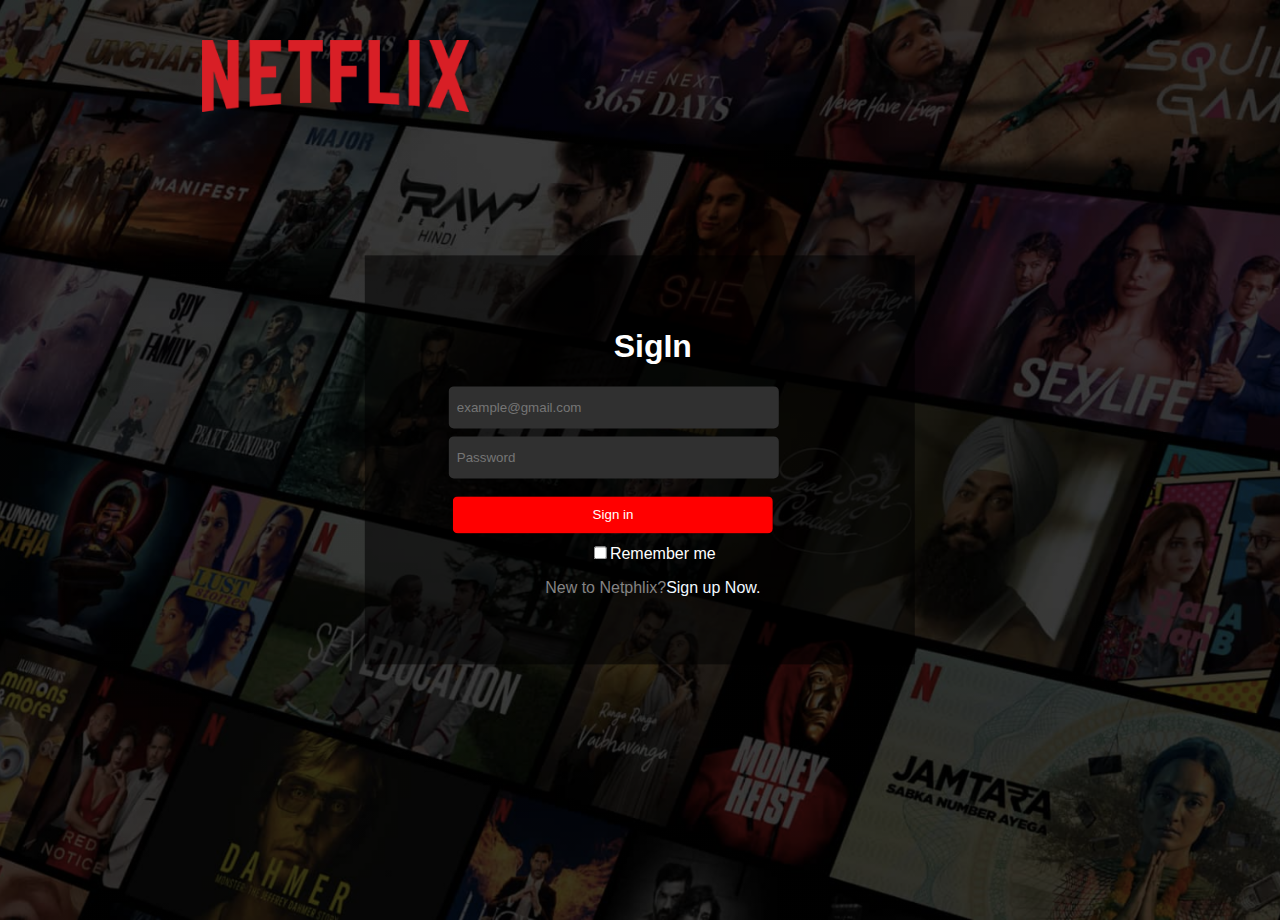
<file: login_signup.html>
<!DOCTYPE html>
<html lang="en">
  <head>
    <meta charset="UTF-8" />
    <meta http-equiv="X-UA-Compatible" content="IE=edge" />
    <meta name="viewport" content="width=device-width, initial-scale=1.0" />
    <link rel="stylesheet" href="./style.css" />
    <title>Sign Up and Login</title>
  </head>
  <body>
    <div class="header">
      <nav>
        <img src="./images/logo.png" alt="" class="logo" />
      </nav>
      <div class="bk-container">
        <h1>SigIn</h1>
        <input
          type="email"
          id="email"
          placeholder="example@gmail.com"
          class="wh-inpu"
          required
        />
        <input
          type="password"
          id="password"
          placeholder="Password"
          class="wh-inpu"
          required
        />
        <button id="btn-login" onclick="login()" class="redbtn long-btn"><a href="./movie.html">Sign in</a></button>
        <br />
        <input type="checkbox" <p>Remember me</p> 
        <p style="color: #848383;">
          New to Netphlix?<a
            style="text-decoration: none; color: aliceblue"
            href="./signup.html"
            >Sign up Now.</a
          >
        </p>
      </div>
    </div>
  </body>
</html>
</file>
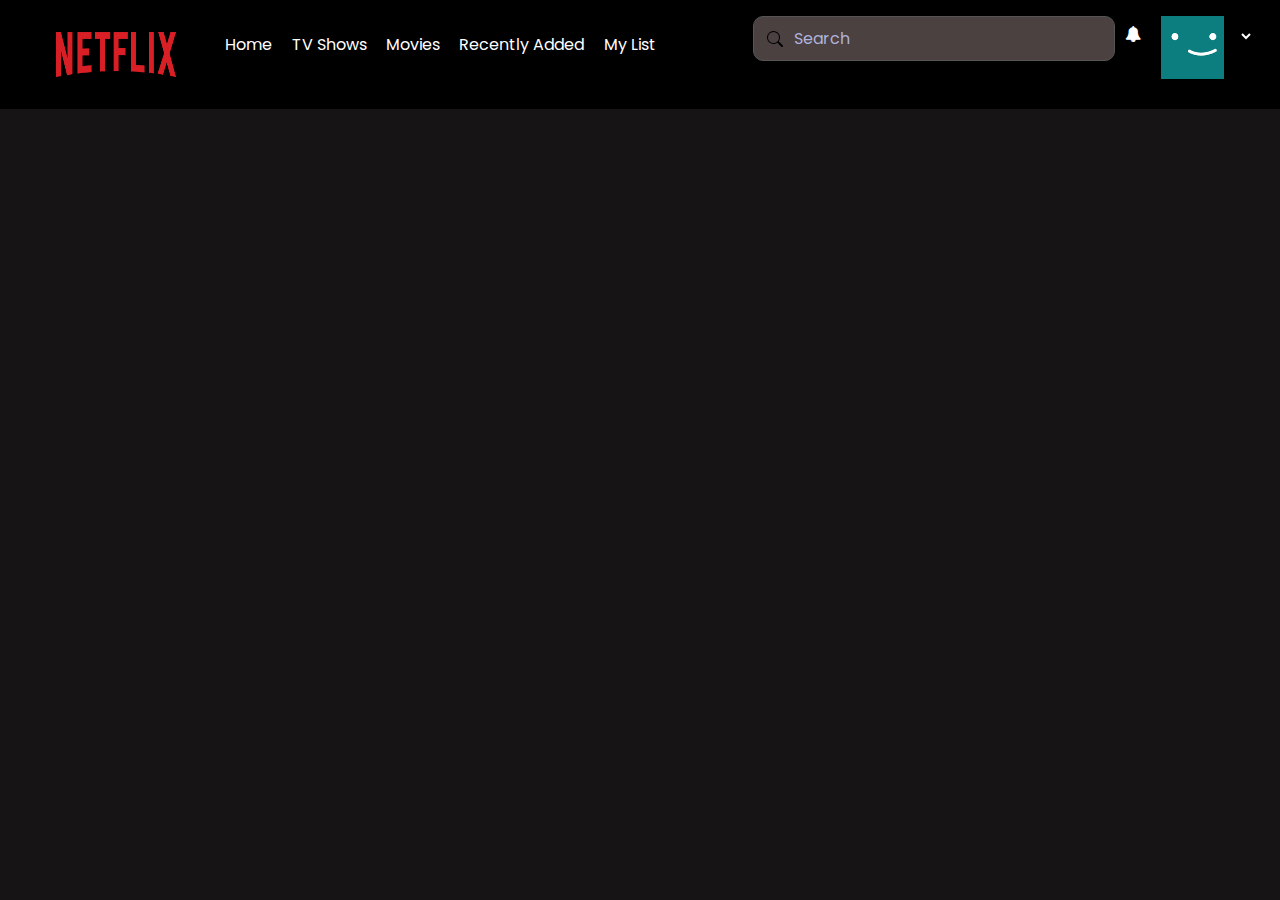
<file: movie.html>
<!DOCTYPE html>
<html lang="en">
  <head>
    <meta charset="UTF-8" />
    <meta http-equiv="X-UA-Compatible" content="IE=edge" />
    <meta name="viewport" content="width=device-width, initial-scale=1.0" />
    <title>Netflix</title>
    <link rel="stylesheet" href="movie.css" />
    <link
      rel="stylesheet"
      href="https://cdnjs.cloudflare.com/ajax/libs/font-awesome/4.7.0/css/font-awesome.min.css"
    />
  </head>
  <body>
    <header>
      <ul>
        <img src="./images/logo.png" alt="" id="logo" />
        <li><a href="">Home</a></li>
        <li><a href="">TV Shows</a></li>
        <li><a href="">Movies</a></li>
        <li><a href="">Recently Added</a></li>
        <li><a href="">My List</a></li>
      </ul>
      <div class="right-head">
        <form id="form">
          <input
            type="text"
            autocomplete="off"
            id="search"
            placeholder="Search"
            class="search"
          />
        </form>
        <i class="fa fa-bell" style="color: white; margin: 10px"></i>
        <img
          id="user"
          src="[data-uri]"
          alt=""
        />
        <form action="./index.html">
          <select name="" id="drop-down" onchange="this.form.submit()">
            <option value=""></option>
            <option value="Logout">Logout</option>
          </select>
        </form>
      </div>
    </header>
    <main id="main"></main>
    <script src="movie.js"></script>
  </body>
</html>
</file>
<file: style.css>
body,
html {
  padding: 0px;
  margin: 0px;
  background-color: black;
  font-family: Helvetica, Arial, sans-serif;
  color: white;
}

#preloader {
  background: #000 url("./images/netflix-netflix-logo.gif") no-repeat center
    center;
  width: 100%;
  height: 100vh;
  position: fixed;
  z-index: 100;
}

hr {
  margin: 0px;
  border: none;
}

.header {
  width: 100%;
  height: 100vh;
  /* here 0.7 is the opacity */
  background-image: linear-gradient(rgba(0, 0, 0, 0.7), rgba(0, 0, 0, 0.7)),
    url(./images/header-image.png);
  background-size: cover;
  background-position: center;
  position: relative;
  padding: 10px 0;
}

nav {
  display: flex;
  justify-content: space-between;
  align-items: center;
  padding: 20px 15%;
  background-color: transparent;
  margin: 10px;
}

.logo {
  background-color: transparent;
  width: auto;
  height: 8vh;
  cursor: pointer;
}

button {
  margin: 10px;
  border: 1px solid transparent;
  border-radius: 5%;
  padding: 10px;
  color: white;
}

.right-container {
  background-color: transparent;
}

.language {
  background-color: transparent;
  margin: 10px;
  border: 1px solid white;
  border-radius: 5%;
  padding: 10px;
  color: white;
}
.down-arrow {
  width: 10px;
  margin-left: 10px;
}
.redbtn {
  background-color: red;
}

.redbtn a {
  text-decoration: none;
  color: white;
}

.wh-inpu {
  display: flex;
  /* color: aqua; */
  height: 40px;
  text-align: left;
  width: 25vw;
  padding-left: 8px;
  margin-bottom: 8px;
  background-color: #303030;
  margin-left: 20px;
  border-radius: 5px;
  border: none;
}

.header-content {
  position: absolute;
  top: 50%;
  left: 50%;
  transform: translate(-50%, -50%);
  text-align: center;
  /* margin-top: 100px; */
}

.redbtn:hover {
  background-color: rgb(160, 0, 0);
}

.emailinp {
  width: 20vw;
  height: 5vh;
  align-items: center;
  padding-left: 2%;
  background-color: rgba(255 255 255 / 11%);
}

form {
  padding: 0%;
  margin: 0%;
}

/* this is features part*/
hr {
  size: 10;
  color: grey;
}

.features {
  padding: 50px 12%;
  font-size: 22px;
}

.row {
  display: flex;
  width: 100%;
  align-items: center;
  flex-wrap: wrap;
  padding: 50px 0;
}

.text-col {
  flex-basis: 50%;
  margin-bottom: 20px;
}

.img-col {
  /* flex basis dicide the size of the flex */
  flex-basis: 50%;
  margin-bottom: 20px;
}

.img-col img {
  width: 90%;
  margin: auto;
}

/* faq */

.faq {
  padding: 20px 12%;
  text-align: center;
}

.faq h2 {
  font-size: 40px;
}

.list {
  margin: 60px auto;
  width: 100%;
  max-width: 750px;
}

.list li {
  list-style: none;
  padding: 5px;
}

.list li label {
  display: flex;
  align-items: center;
  padding: 20px;
  font-size: 18px;
  font-weight: 500;
  background: #303030;
  margin-bottom: 2px;
  cursor: pointer;
  position: relative;
}

label::after {
  content: "+";
  font-size: 34px;
  position: absolute;
  right: 20px;
  transition: transform 0.5s;
}

input[type="radio"] {
  display: none;
}

.content {
  background: #303030;
  text-align: left;
  padding: 0px 20px;
  max-height: 0;
  overflow: hidden;
  transition: 0.5s ease-out;
}

.list input[type="radio"]:checked + label + .content {
  max-height: 600px;
  padding: 10px 20px;
}

.list input[type="radio"]:checked + label::after {
  transform: rotate(135deg);
}

/* footer */

footer h2 {
  font-size: 18px;
  font-weight: 400;
  margin-bottom: 30px;
}

.row {
  text-align: center;
  align-items: flex-start;
  /* it will make all the item at the same base line */
}
.col {
  flex-basis: 33%;
  flex-grow: 1;
  margin-bottom: 20px;
}

.col a {
  display: block;
  color: #ababab;
  font-size: 14px;
  margin: 10px;
}

/* media querrys */
@media only screen and (max-width: 600px) {
  .logo {
    width: 100px;
    height: 4vh;
    margin-right: 10px;
  }
}

/* hindi page */

/* select:checked[hindi] + .logo { */
/* height: 200px; */
/* }   */

select::selection[hindi] + .logo {
  height: 200px;
}

/* sigin and login page */
.bk-container {
  width: 35%;
  /* height: 100%; */
  /* display: flex; */
  padding: 4% 3% 4% 5%;
  background-color: rgb(0 0 0 / 55%);
  position: absolute;
  top: 50%;
  left: 50%;
  transform: translate(-50%, -50%);
  text-align: center;
}

.long-btn {
  width: 25vw;
  border-radius: 5px;
  /* margin-left: -15%; */
  margin-right: 20%;
}

/* remove the number arrows */
input::-webkit-outer-spin-button,
input::-webkit-inner-spin-button {
  -webkit-appearance: none;
  margin: 0;
}
</file>
<file: movie.css>
@import url("https://fonts.googleapis.com/css2?family=Poppins:wght@200;400;600&display=swap");

* {
  box-sizing: border-box;
}

body {
  margin: 0;
  background-color: #171416;
  font-family: "Poppins", sans-serif;
}

header {
  background-color: #000000;
  padding: 1rem;
  display: flex;
  justify-content: space-between;
}

.right-head {
  display: flex;
}

#logo {
  height: 5vh;
  width: 20%;
  margin-right: 30px;
}

ul {
  display: flex;
  justify-content: space-between;
  list-style: none;
}

li a {
  text-decoration: none;
  color: white;
  margin-left: 10px;
}

.search {
  padding: 0.5rem 1rem;
  border-radius: 10px;
  border: 2px solid white;
  background-color: transparent;
  font-family: inherit;
  color: #eee;
  font-size: 1rem;
}

.search::placeholder {
  color: #afb2dc;
}

.search:focus {
  outline: none;
  background-color: #20244d;
}

input.search {
  border: 1px solid #555;
  width: 100%;
  padding: 9px 4px 9px 40px;
  background: rgb(75, 65, 65)
    url("data:image/svg+xml,%3Csvg xmlns='http://www.w3.org/2000/svg' width='16' height='16' class='bi bi-search' viewBox='0 0 16 16'%3E%3Cpath d='M11.742 10.344a6.5 6.5 0 1 0-1.397 1.398h-.001c.03.04.062.078.098.115l3.85 3.85a1 1 0 0 0 1.415-1.414l-3.85-3.85a1.007 1.007 0 0 0-.115-.1zM12 6.5a5.5 5.5 0 1 1-11 0 5.5 5.5 0 0 1 11 0z'%3E%3C/path%3E%3C/svg%3E")
    no-repeat 13px center;
}

#user {
  height: 7vh;
  margin-left: 10px;
}

#drop-down {
  background-color: #000000;
  color: white;
  margin: 10px;
  width: 20px;
  height: 20px;
  border: black;
}

main {
  display: flex;
  flex-wrap: wrap;
  justify-content: center;
}

.movie {
  box-shadow: 0 4px 5px rgba(0, 0, 0, 0.2);
  border-radius: 3px;
  width: 240px;
  background-color: #d20d0d;
  /* margin: 1rem; */
  overflow: hidden;
  position: relative;
  margin: 5px;
}

.movie img {
  height: 50vh;
  width: 100%;
}

.movie-info {
  display: flex;
  justify-content: space-between;
  padding: 0.5rem 1rem 1rem;
  color: #eee;
  letter-spacing: 0.5px;
  align-items: center;
}

.movie-info h3 {
  margin: 0;
}

.movie-info span {
  background-color: #22254b;
  padding: 0.25rem 0.5rem;
  border-radius: 3px;
  font-weight: bold;
}

.movie-info span.green {
  color: rgb(46, 194, 46);
}
.movie-info span.orange {
  color: orange;
}
.movie-info span.red {
  color: red;
}

.overview {
  position: absolute;
  top: 0;
  right: 0;
  left: 0;
  bottom: 0;
  background-color: #fff;
  padding: 2rem;
  transform: translateY(100%);
  transition: transform 1s ease-in;
  max-width: 100%;
  overflow: auto;
}

.movie:hover .overview {
  transform: translateY(0);
}

.overview h4 {
  margin-top: 0;
}
</file>
